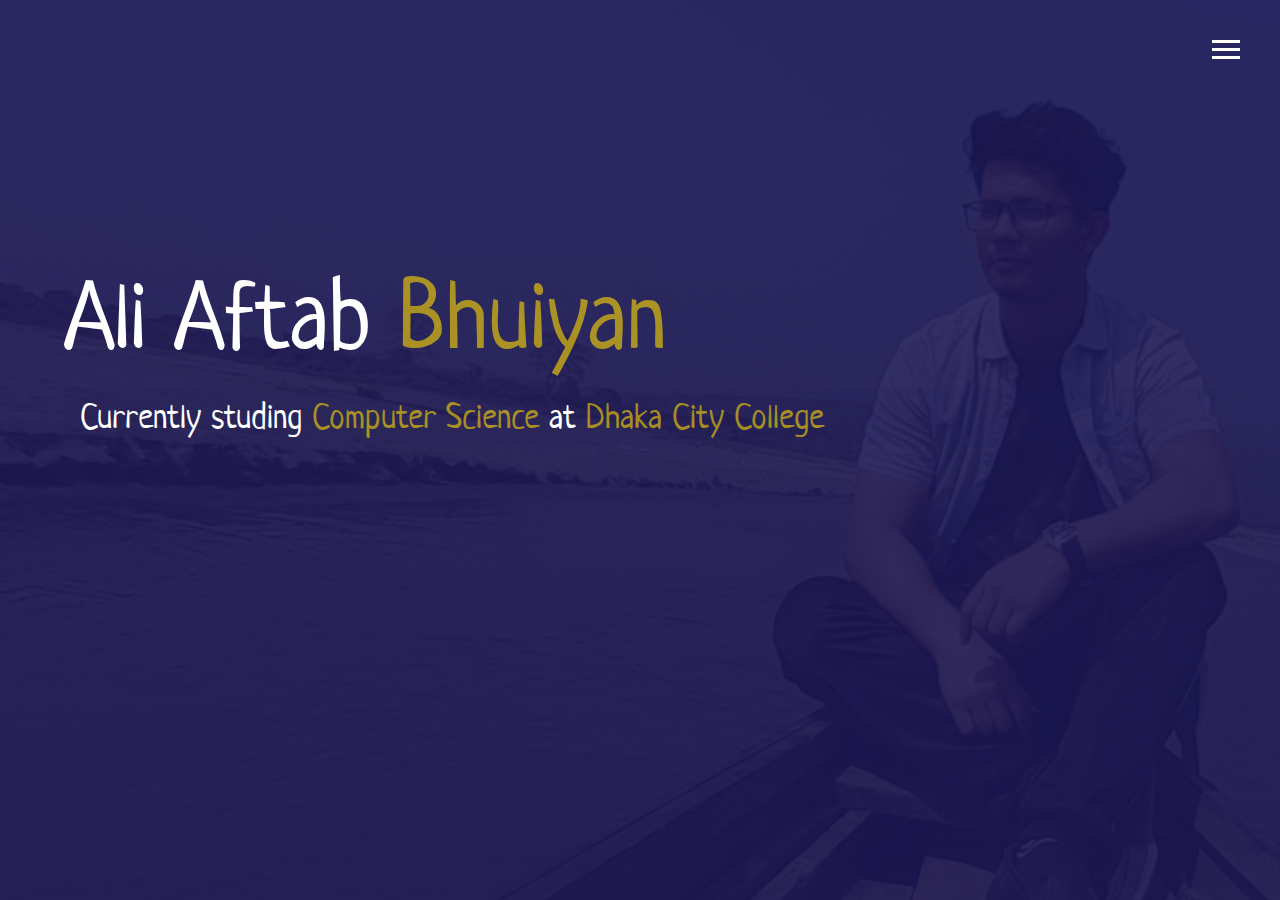
<file: Index.html>
<!DOCTYPE html>
<html lang="en">
<head>
	<meta charset="UTF-8">
	<meta name="viewport" content="width=device-width, initial-scale=1.0">
	<link rel="stylesheet" href="Style.css">
	<link href="https://fonts.googleapis.com/css2?family=Neucha&display=swap" rel="stylesheet">
	<link rel="stylesheet" href="https://use.fontawesome.com/releases/v5.13.0/css/all.css" integrity="sha384-Bfad6CLCknfcloXFOyFnlgtENryhrpZCe29RTifKEixXQZ38WheV+i/6YWSzkz3V" crossorigin="anonymous">
	<title>Ali Aftab Bhuiyan</title>
</head>
<body id="bg-img">
	<header>
		<div class="menu-btn">
			<div class="btn-line"></div>
			<div class="btn-line"></div>
			<div class="btn-line"></div>
		</div>
		<nav class="menu">
			<div class="menu-branding">
				<div class="portrait"></div>
			</div>
			<ul class="menu-nav">
				<li class="nav-item current">
					<a href="Index.html" class="nav-link">Home</a>
				</li>
				<li class="nav-item">
					<a href="Profile.html" class="nav-link">About Me</a>
				</li>
				<li class="nav-item">
					<a href="Work.html" class="nav-link">My Work</a>
				</li>
				<li class="nav-item">
					<a href="Contact.html" class="nav-link">How To Reach Me</a>
				</li>
			</ul>
		</nav>
	</header>
	<main id="home">
		<h1 class="lg-heading">
			Ali Aftab <span class="text-secondary">Bhuiyan</span>
		</h1>
		<h2 class="sm-heading">
			Currently studing <span class="text-secondary">Computer Science</span> at <span class="text-secondary">Dhaka City College</span>
		</h2>
		<div class="icons">
			<a href="https://twitter.com/Ila7Xx" target="_blank">
				<i class="fab fa-twitter fa-2x"></i>
			</a>
			<a href="https://web.facebook.com/imthebhuiyan" target="_blank">
				<i class="fab fa-facebook fa-2x"></i>
			</a>
			<a href="https://www.linkedin.com/in/ali-aftab-bhuiyan-5450a91aa/" target="_blank">
				<i class="fab fa-linkedin fa-2x"></i>
			</a>
			<a href="https://github.com/the-bhuiyan" target="_blank">
				<i class="fab fa-github fa-2x"></i>
			</a>
		</div>
	</main>
	<script src="Main.js"></script>
</body>
</html>
</file>
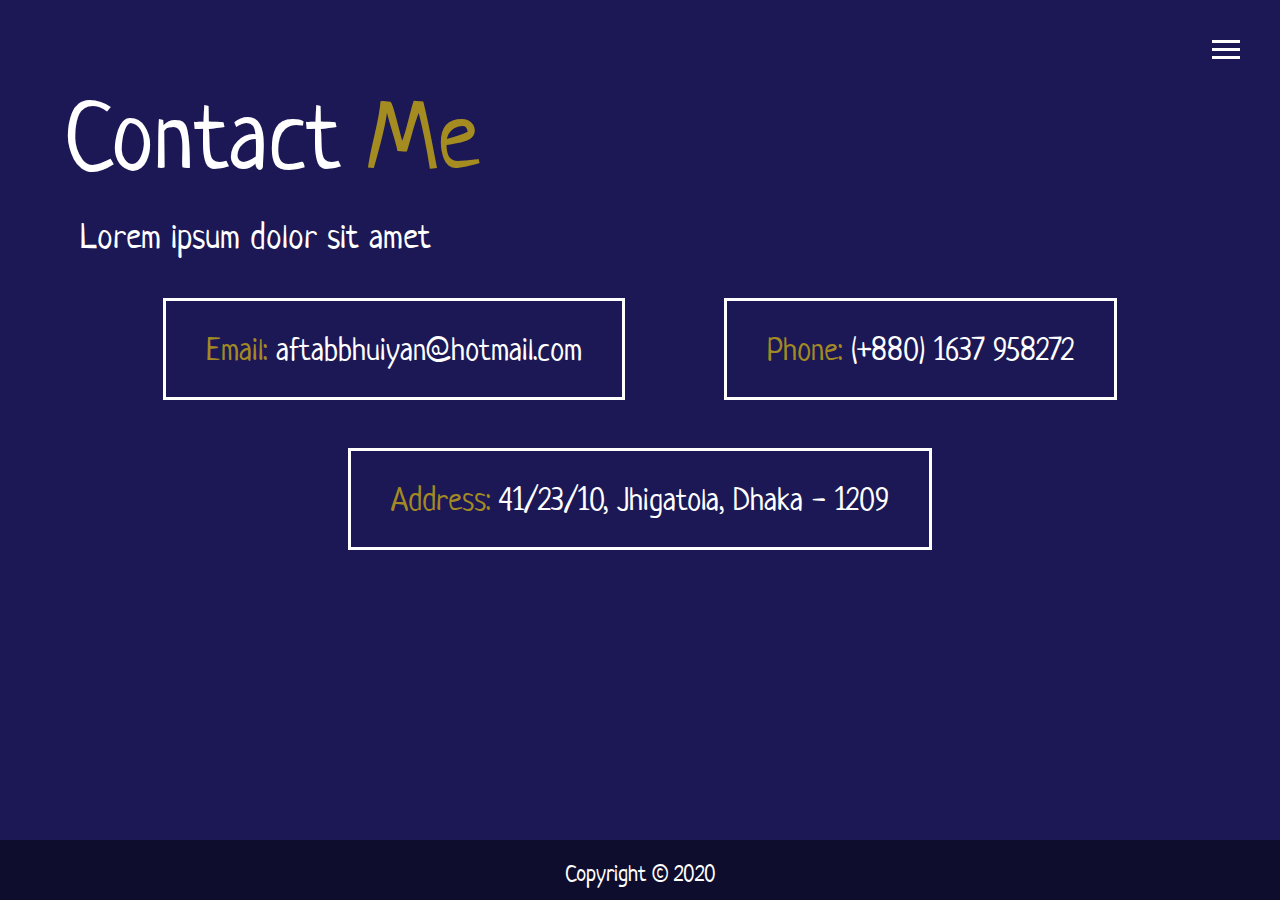
<file: Contact.html>
<!DOCTYPE html>
<html lang="en">
<head>
	<meta charset="UTF-8">
	<meta name="viewport" content="width=device-width, initial-scale=1.0">
	<link rel="stylesheet" href="Style.css">
	<link href="https://fonts.googleapis.com/css2?family=Neucha&display=swap" rel="stylesheet">
	<link rel="stylesheet" href="https://use.fontawesome.com/releases/v5.13.0/css/all.css" integrity="sha384-Bfad6CLCknfcloXFOyFnlgtENryhrpZCe29RTifKEixXQZ38WheV+i/6YWSzkz3V" crossorigin="anonymous">
	<title>Contact Me</title>
</head>
<body>
	<header>
		<div class="menu-btn">
			<div class="btn-line"></div>
			<div class="btn-line"></div>
			<div class="btn-line"></div>
		</div>
		<nav class="menu">
			<div class="menu-branding">
				<div class="portrait"></div>
			</div>
			<ul class="menu-nav">
				<li class="nav-item">
					<a href="Index.html" class="nav-link">Home</a>
				</li>
				<li class="nav-item">
					<a href="Profile.html" class="nav-link">About Me</a>
				</li>
				<li class="nav-item">
					<a href="Work.html" class="nav-link">My Work</a>
				</li>
				<li class="nav-item current">
					<a href="Contact.html" class="nav-link">How To Reach Me</a>
				</li>
			</ul>
		</nav>
	</header>
	<main id="contact">
		<h1 class="lg-heading">
			Contact <span class="text-secondary">Me</span>
		</h1>
		<h2 class="sm-heading">
			Lorem ipsum dolor sit amet
		</h2>
        <div class="boxes">
            <div>
                <span class="text-secondary">Email:</span>
                aftabbhuiyan@hotmail.com
            </div>
            <div>
                <span class="text-secondary">Phone:</span>
                (+880) 1637 958272
            </div>
            <div>
                <span class="text-secondary">Address:</span>
                41/23/10, Jhigatola, Dhaka - 1209
            </div>
        </div>
    </main>
    <footer id="main-footer">
        Copyright &copy; 2020
    </footer>
	<script src="Main.js"></script>
</body>
</html>
</file>
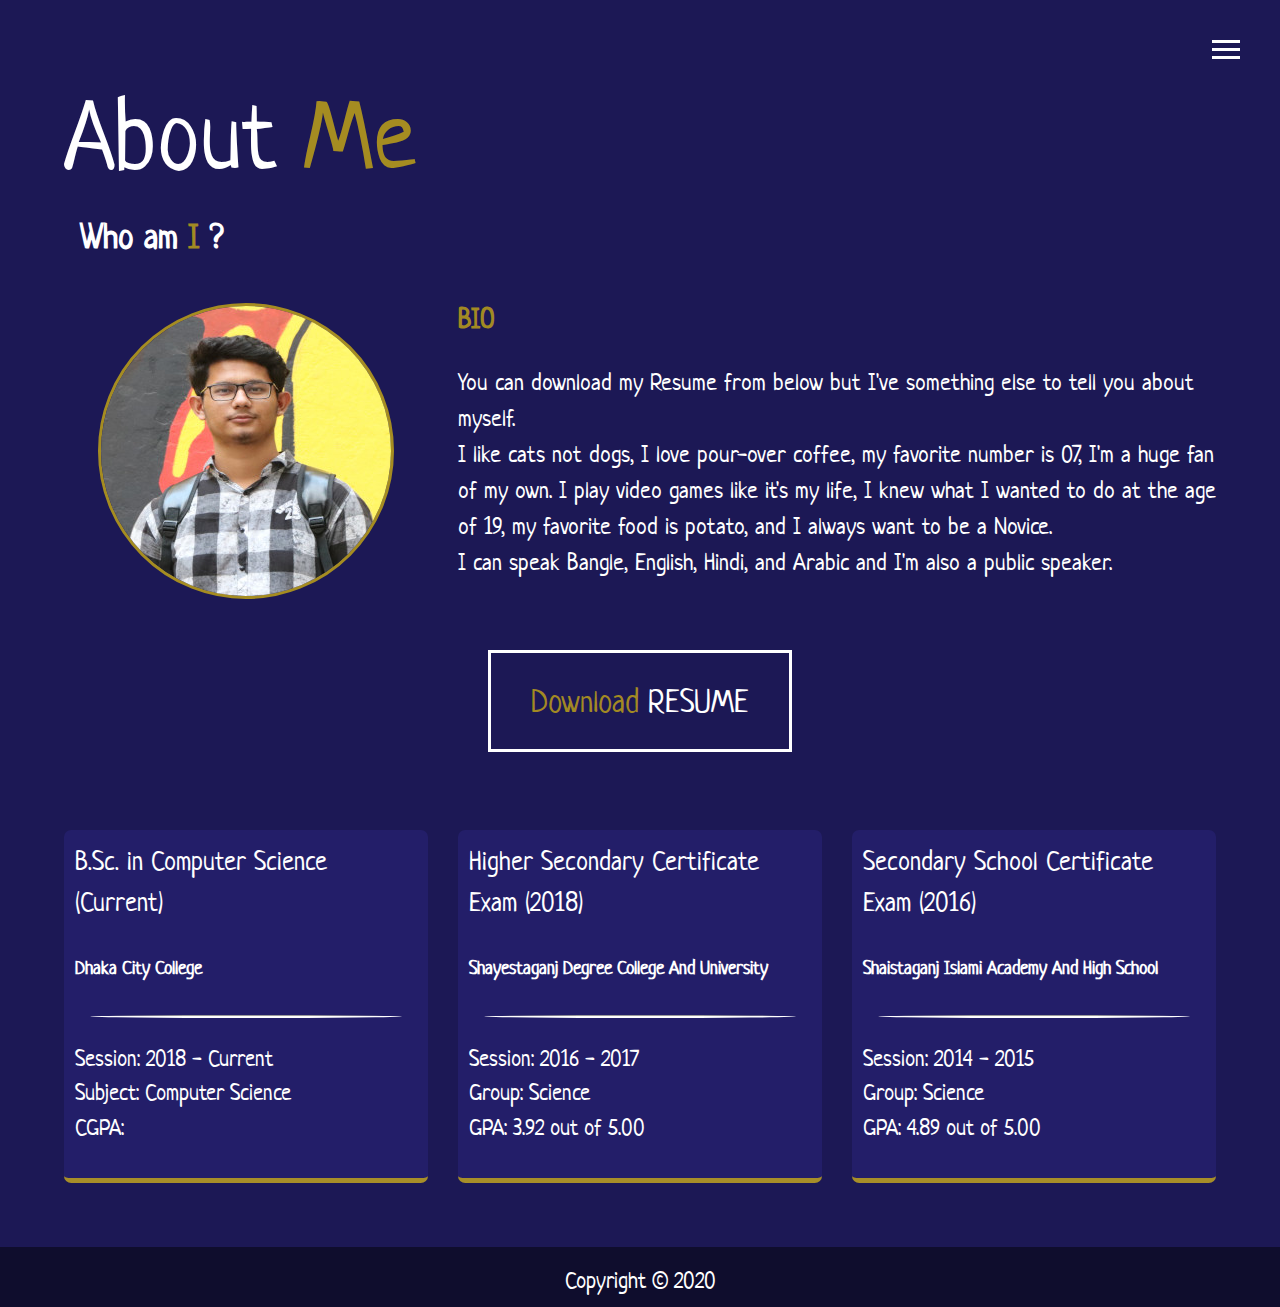
<file: Profile.html>
<!DOCTYPE html>
<html lang="en">
<head>
	<meta charset="UTF-8">
	<meta name="viewport" content="width=device-width, initial-scale=1.0">
	<link rel="stylesheet" href="Style.css">
	<link href="https://fonts.googleapis.com/css2?family=Neucha&display=swap" rel="stylesheet">
	<link rel="stylesheet" href="https://use.fontawesome.com/releases/v5.13.0/css/all.css" integrity="sha384-Bfad6CLCknfcloXFOyFnlgtENryhrpZCe29RTifKEixXQZ38WheV+i/6YWSzkz3V" crossorigin="anonymous">
	<title>About Me</title>
</head>
<body>
	<header>
		<div class="menu-btn">
			<div class="btn-line"></div>
			<div class="btn-line"></div>
			<div class="btn-line"></div>
		</div>
		<nav class="menu">
			<div class="menu-branding">
				<div class="portrait"></div>
			</div>
			<ul class="menu-nav">
				<li class="nav-item">
					<a href="Index.html" class="nav-link">Home</a>
				</li>
				<li class="nav-item current">
					<a href="Profile.html" class="nav-link">About Me</a>
				</li>
				<li class="nav-item">
					<a href="Work.html" class="nav-link">My Work</a>
				</li>
				<li class="nav-item">
					<a href="Contact.html" class="nav-link">How To Reach Me</a>
				</li>
			</ul>
		</nav>
	</header>
	<main id="about">
		<h1 class="lg-heading">
			About <span class="text-secondary">Me</span>
		</h1>
		<h2 class="sm-heading">
			<b>Who am <span class="text-secondary">I</span> ?</b>
		</h2>
        <div class="about-info">
            <img src="img/portraitLg.jpg" alt="Ali Aftab Bhuiyan" class="bio-image">

            <div class="bio">
                <h3 class="text-secondary"><b>BIO</b></h3>
                <p>You can download my Resume from below but I've something else to tell you about myself. <br>I like cats not dogs, I love pour-over coffee, my favorite number is 07, I'm a huge fan of my own. I play video games like it's my life, I knew what I wanted to do at the age of 19, my favorite food is potato, and I always want to be a Novice. <br>I can speak Bangle, English, Hindi, and Arabic and I'm also a public speaker.<br></p>
			</div>
		</div>
		<div class="boxes">
            <div>
				<a href="http://www.google.com/" target="_blank">
					<span class="text-secondary">Download</span>
					RESUME
				</a>
			</div>
		</div>
		<div class="about-info">
            <div class="job job-1">
                <h3>B.Sc. in Computer Science <br>(Current)</h3>
				<h5>Dhaka City College</h5>
				<hr>
                <p>Session: 2018 - Current <br>Subject: Computer Science<br>CGPA: </p>
            </div>
            <div class="job job-2">
                <h3>Higher Secondary Certificate Exam (2018)</h3>
				<h5>Shayestaganj Degree College And University</h5>
				<hr>
                <p>Session: 2016 - 2017 <br>Group: Science <br>GPA: 3.92 out of 5.00</p>
            </div>
            <div class="job job-3">
                <h3>Secondary School Certificate Exam (2016)</h3>
				<h5>Shaistaganj Islami Academy And High School</h5>
				<hr>
                <p>Session: 2014 - 2015 <br>Group: Science <br>GPA: 4.89 out of 5.00</p>
            </div>
		</div>
    </main>
    <footer id="main-footer">
        Copyright &copy; 2020
    </footer>
	<script src="Main.js"></script>
</body>
</html>
</file>
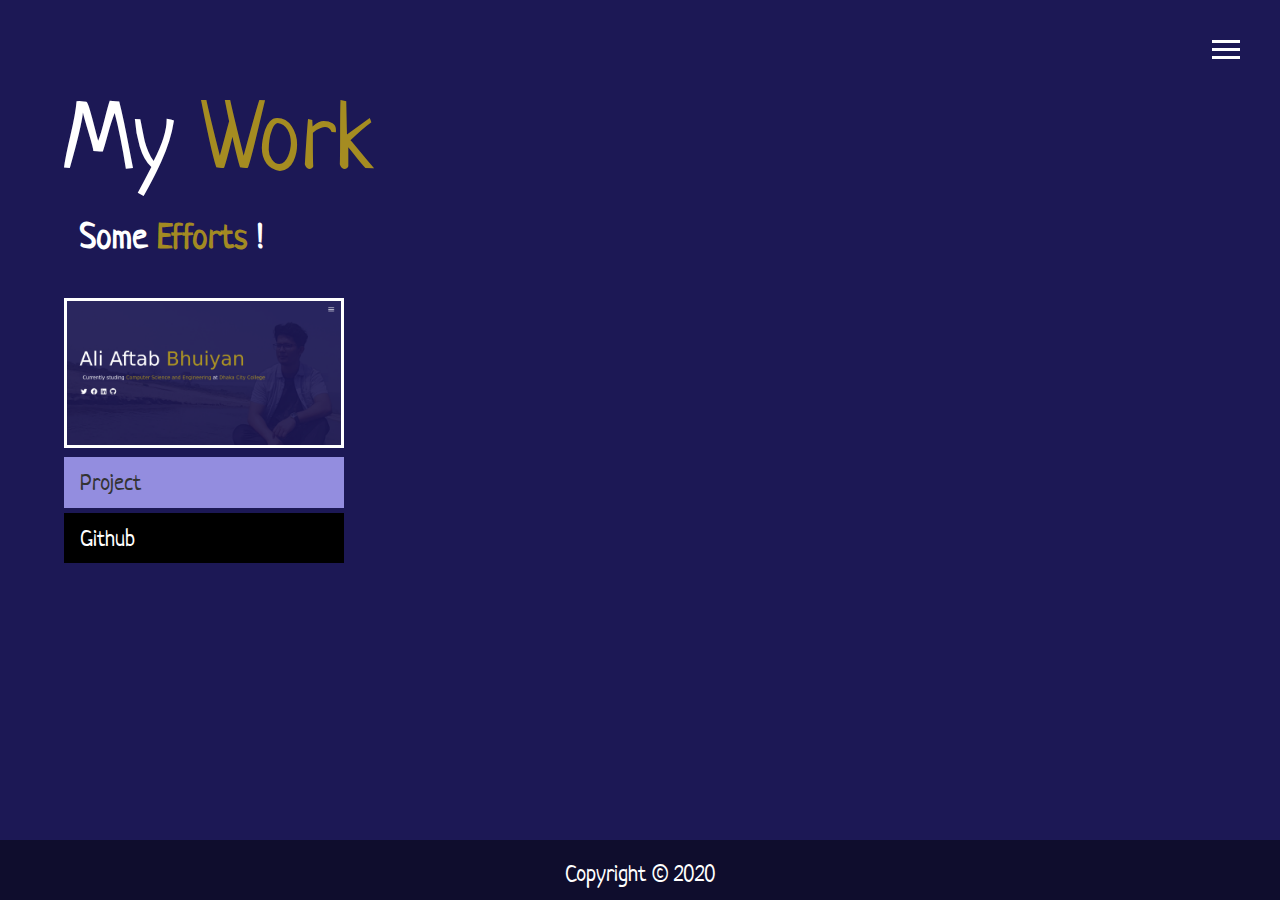
<file: Work.html>
<!DOCTYPE html>
<html lang="en">
<head>
	<meta charset="UTF-8">
	<meta name="viewport" content="width=device-width, initial-scale=1.0">
    <link rel="stylesheet" href="Style.css">
    <link href="https://fonts.googleapis.com/css2?family=Neucha&display=swap" rel="stylesheet">
	<link rel="stylesheet" href="https://use.fontawesome.com/releases/v5.13.0/css/all.css" integrity="sha384-Bfad6CLCknfcloXFOyFnlgtENryhrpZCe29RTifKEixXQZ38WheV+i/6YWSzkz3V" crossorigin="anonymous">
	<title>My Work</title>
</head>
<body>
	<header>
		<div class="menu-btn">
			<div class="btn-line"></div>
			<div class="btn-line"></div>
			<div class="btn-line"></div>
		</div>
		<nav class="menu">
			<div class="menu-branding">
				<div class="portrait"></div>
			</div>
			<ul class="menu-nav">
				<li class="nav-item">
					<a href="Index.html" class="nav-link">Home</a>
				</li>
				<li class="nav-item">
					<a href="Profile.html" class="nav-link">About Me</a>
				</li>
				<li class="nav-item current">
					<a href="Work.html" class="nav-link">My Work</a>
				</li>
				<li class="nav-item">
					<a href="Contact.html" class="nav-link">How To Reach Me</a>
				</li>
			</ul>
		</nav>
	</header>
	<main id="work">
		<h1 class="lg-heading">
			My <span class="text-secondary">Work</span>
		</h1>
		<h2 class="sm-heading">
			<b>Some <span class="text-secondary">Efforts </span>!</b>
        </h2>
        
        <div class="projects">
            <div class="item">
                <a href="https://xxbatfaila7.github.io/portfolio/" target="_blank">
                    <img src="img/projects/pjoject1.jpg" alt="First Priject">
                </a>
                <a href="https://xxbatfaila7.github.io/portfolio/ " target="_blank" class="btn-light">
                    <i class="fas fa-eye"></i> Project
                </a>
                <a href="https://github.com/XxBatfaIla7/Portfolio" target="_blank" class="btn-dark">
                    <i class="fab fa-github"></i> Github
                </a>
            </div>
            <!-- <div class="item">
                <a href="#!">
                    <img src="img/projects/pjoject2.jpg" alt="Second Priject">
                </a>
                <a href="#" class="btn-light">
                    <i class="fas fa-eye"></i> Project
                </a>
                <a href="#" class="btn-dark">
                    <i class="fab fa-github"></i> Github
                </a>
            </div>
            <div class="item">
                <a href="#!">
                    <img src="img/projects/pjoject3.jpg" alt="Three Priject">
                </a>
                <a href="#" class="btn-light">
                    <i class="fas fa-eye"></i> Project
                </a>
                <a href="#" class="btn-dark">
                    <i class="fab fa-github"></i> Github
                </a>
            </div>
            <div class="item">
                <a href="#!">
                    <img src="img/projects/pjoject4.jpg" alt="Four Priject">
                </a>
                <a href="#" class="btn-light">
                    <i class="fas fa-eye"></i> Project
                </a>
                <a href="#" class="btn-dark">
                    <i class="fab fa-github"></i> Github
                </a>
            </div>
            <div class="item">
                <a href="#!">
                    <img src="img/projects/pjoject5.jpg" alt="Five Priject">
                </a>
                <a href="#" class="btn-light">
                    <i class="fas fa-eye"></i> Project
                </a>
                <a href="#" class="btn-dark">
                    <i class="fab fa-github"></i> Github
                </a>
            </div> -->
            <!-- <label style="font-size: 10rem;" class="text-secondary">Empty!!</label> -->
        </div>
        
    </main>
    <footer id="main-footer">
        Copyright &copy; 2020
    </footer>
	<script src="Main.js"></script>
</body>
</html>
</file>
<file: Style.css>
.menu-btn {
    position: absolute;
    z-index: 3;
    right: 35px;
    top: 35px;
    cursor: pointer;
    padding: 5px 5px 0px 5px;
    transition: all 0.5s ease-out; }
    .menu-btn .btn-line {
      width: 28px;
      height: 3px;
      margin: 0 0 5px 0;
      background: #fff;
      transition: all 0.5s ease-out; }
    .menu-btn.close {
      transform: rotate(180deg);
      border: 3px #151241; }
      .menu-btn.close .btn-line:nth-child(1) {
        transform: rotate(45deg) translate(5px, 5px);
        background: #f71a1a; }
      .menu-btn.close .btn-line:nth-child(2) {
        opacity: 0; }
      .menu-btn.close .btn-line:nth-child(3) {
        transform: rotate(-45deg) translate(7px, -6px);
        background: #f71a1a; }
  
  .menu {
    position: fixed;
    top: 0;
    width: 100%;
    opacity: 0.95;
    visibility: hidden; }
    .menu.show {
      visibility: visible; }
    .menu-branding, .menu-nav {
      display: flex;
      flex-flow: column wrap;
      align-items: center;
      justify-content: center;
      float: left;
      width: 50%;
      height: 100vh;
      overflow: hidden; }
    .menu-nav {
      margin: 0;
      padding: 0;
      background: #151241;
      list-style: none;
      transform: translate3d(0, -100%, 0);
      transition: all 0.5s ease-out; }
      .menu-nav.show {
        transform: translate3d(0, 0, 0); }
    .menu-branding {
      background: #1c1855;
      transform: translate3d(0, 100%, 0);
      transition: all 0.5s ease-out; }
      .menu-branding.show {
        transform: translate3d(0, 0, 0); }
      .menu-branding .portrait {
        width: 250px;
        height: 250px;
        background: url("img/portrait.jpg");
        border-radius: 50%;
        border: solid 3px #ffd9009a; }
    .menu .nav-item {
      transform: translate3d(600px, 0, 0);
      transition: all 0.5s ease-out; }
      .menu .nav-item.show {
        transform: translate3d(0, 0, 0); }
      .menu .nav-item.current > a {
        color: #ffd9009a;
        font-weight: bold; }
    .menu .nav-link {
      display: inline-block;
      position: relative;
      font-size: 30px;
      text-transform: uppercase;
      padding: 1rem 0;
      font-weight: 300;
      color: #fff;
      text-decoration: none;
      transition: all 0.5s ease-out; }
      .menu .nav-link:hover {
        color: #ffd9009a; }
  
  .nav-item:nth-child(1) {
    transition-delay: 0.1s; }
  
  .nav-item:nth-child(2) {
    transition-delay: 0.2s; }
  
  .nav-item:nth-child(3) {
    transition-delay: 0.3s; }
  
  .nav-item:nth-child(4) {
    transition-delay: 0.4s; }
  
  * {
    box-sizing: border-box; }
  
  body {
    background: #1c1855;
    color: #fff;
    height: 100%;
    margin: 0;
    font-family: 'Neucha', cursive;
    font-size: 23px;
    line-height: 1.5; }
    body#bg-img {
      background: url(img/bg-img.jpg);
      background-attachment: fixed;
      background-size: cover; }
      body#bg-img:after {
        content: '';
        position: absolute;
        top: 0;
        right: 0;
        width: 100%;
        height: 100%;
        z-index: -1;
        background: rgba(28, 24, 85, 0.9); }
  
  h1, h2, h3 {
    margin: 0;
    font-weight: 400; }
    h1.lg-heading, h2.lg-heading, h3.lg-heading {
      font-size: 6rem; }
    h1.sm-heading, h2.sm-heading, h3.sm-heading {
      margin-bottom: 2rem;
      padding: 0.2rem 1rem;
      background: rgba(31, 26, 93, 0.1); }
  
  a {
    color: #fff;
    text-decoration: none; }
  
  hr {
    margin: 0px 15px;
    color: rgba(230, 195, 0, 0.603922);
    border-bottom: #fff solid 2px;
    border-radius: 50%; }
  
  header {
    position: fixed;
    z-index: 2;
    width: 100%; }
  
  .text-secondary {
    color: #ffd9009a; }
  
  main {
    padding: 4rem;
    min-height: calc(100vh - 60px); }
    main .icons {
      margin-top: 1rem; }
      main .icons a {
        padding: 0.4rem; }
        main .icons a:hover {
          color: #ffd9009a;
          transition: all 0.5s ease-out; }
    main#home {
      overflow: hidden; }
      main#home h1 {
        margin-top: 20vh; }
  
  .about-info {
    display: grid;
    grid-gap: 30px;
    grid-template-areas: 'bio-image bio bio' 'job1 job2 job3';
    grid-template-columns: repeat(3, 1fr); }
    .about-info .bio-image {
      grid-area: bio-image;
      margin: auto;
      border-radius: 50%;
      border: solid 3px #ffd9009a; }
    .about-info .bio {
      grid-area: bio;
      font-size: 1.5rem; }
    .about-info .job-1 {
      grid-area: job1; }
    .about-info .job-2 {
      grid-area: job2; }
    .about-info .job-3 {
      grid-area: job3; }
    .about-info .job {
      background: #231e69;
      padding: 0.7rem;
      border-bottom: #ffd9009a 5px solid;
      border-radius: 2%; }
  
  .projects {
    display: grid;
    grid-gap: 0.7rem;
    grid-template-columns: repeat(3, 1fr); }
    .projects img {
      width: 100%;
      border: 3px #fff solid; }
      .projects img:hover {
        opacity: 0.5;
        border-color: #ffd9009a;
        transition: all 0.5s ease-out; }
  
  .boxes {
    display: flex;
    flex-wrap: wrap;
    justify-content: space-evenly;
    align-items: center;
    margin-top: 1rem; }
    .boxes div {
      font-size: 2rem;
      border: 3px #fff solid;
      padding: 1.5rem 2.5rem;
      margin-bottom: 3rem;
      transition: all 0.5s ease-out; }
      .boxes div:hover {
        padding: 0.5rem 1.5rem;
        background: #ffd9009a;
        color: #000; }
        .boxes div:hover span {
          color: #000; }
  
  .btn, .btn-dark, .btn-light {
    display: block;
    padding: 0.5rem 1rem;
    border: 0;
    margin-bottom: 0.3rem; }
    .btn:hover, .btn-dark:hover, .btn-light:hover {
      background: #ffd9009a;
      color: #000; }
  
  .btn-dark {
    background: black;
    color: #fff; }
  
  .btn-light {
    background: #938ddf;
    color: #333; }
  
  #main-footer {
    text-align: center;
    padding: 1rem;
    background: #0f0d2d;
    color: #fff;
    height: 60px; }
  
  @media screen and (min-width: 1171px) {
    .projects {
      grid-template-columns: repeat(4, 1fr); } }
  
  @media screen and (min-width: 769px) and (max-width: 1170px) {
    .projects {
      grid-template-columns: repeat(3, 1fr); } }
  
  @media screen and (max-width: 768px) {
    main {
      align-items: center;
      text-align: center; }
      main .lg-heading {
        line-height: 1;
        margin-bottom: 1rem; }
    ul.menu-nav, div.menu-branding {
      float: none;
      width: 100%;
      min-height: 0; }
      ul.menu-nav.show, div.menu-branding.show {
        transform: translate3d(0, 0, 0); }
    .menu-nav {
      height: 75vh;
      transform: translate3d(-100%, 0, 0);
      font-size: 24px; }
    .menu-branding {
      height: 25vh;
      transform: translate3d(100%, 0, 0); }
      .menu-branding .portrait {
        background: url("img/portrait_small.jpg");
        width: 150px;
        height: 150px; }
    .about-info {
      grid-template-areas: 'bio-image' 'bio' 'job1' 'job2' 'job3';
      grid-template-columns: 1fr; }
    .projects {
      grid-template-columns: repeat(2, 1fr); } }
  
  @media screen and (max-width: 500px) {
    main#home h1 {
      margin-top: 10vh; }
    .projects {
      grid-template-columns: repeat(1, 1fr); } }
</file>
